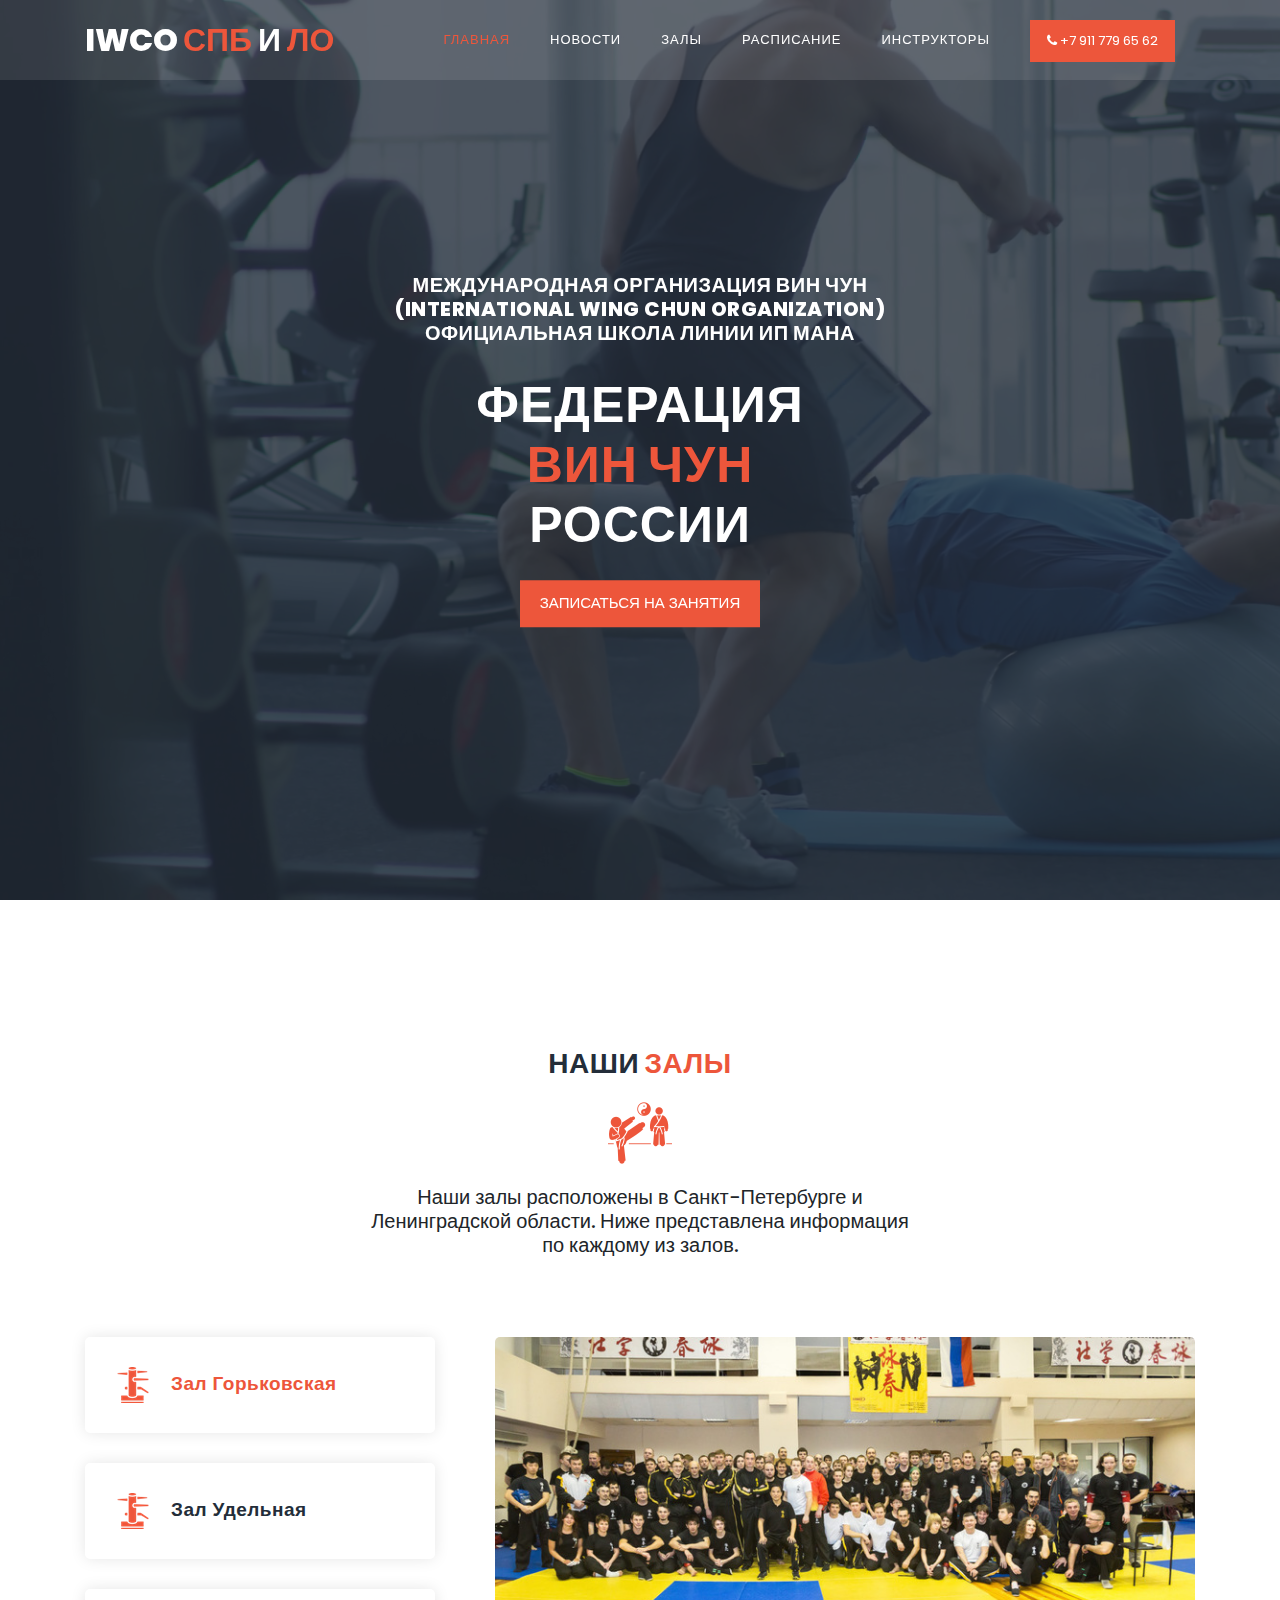
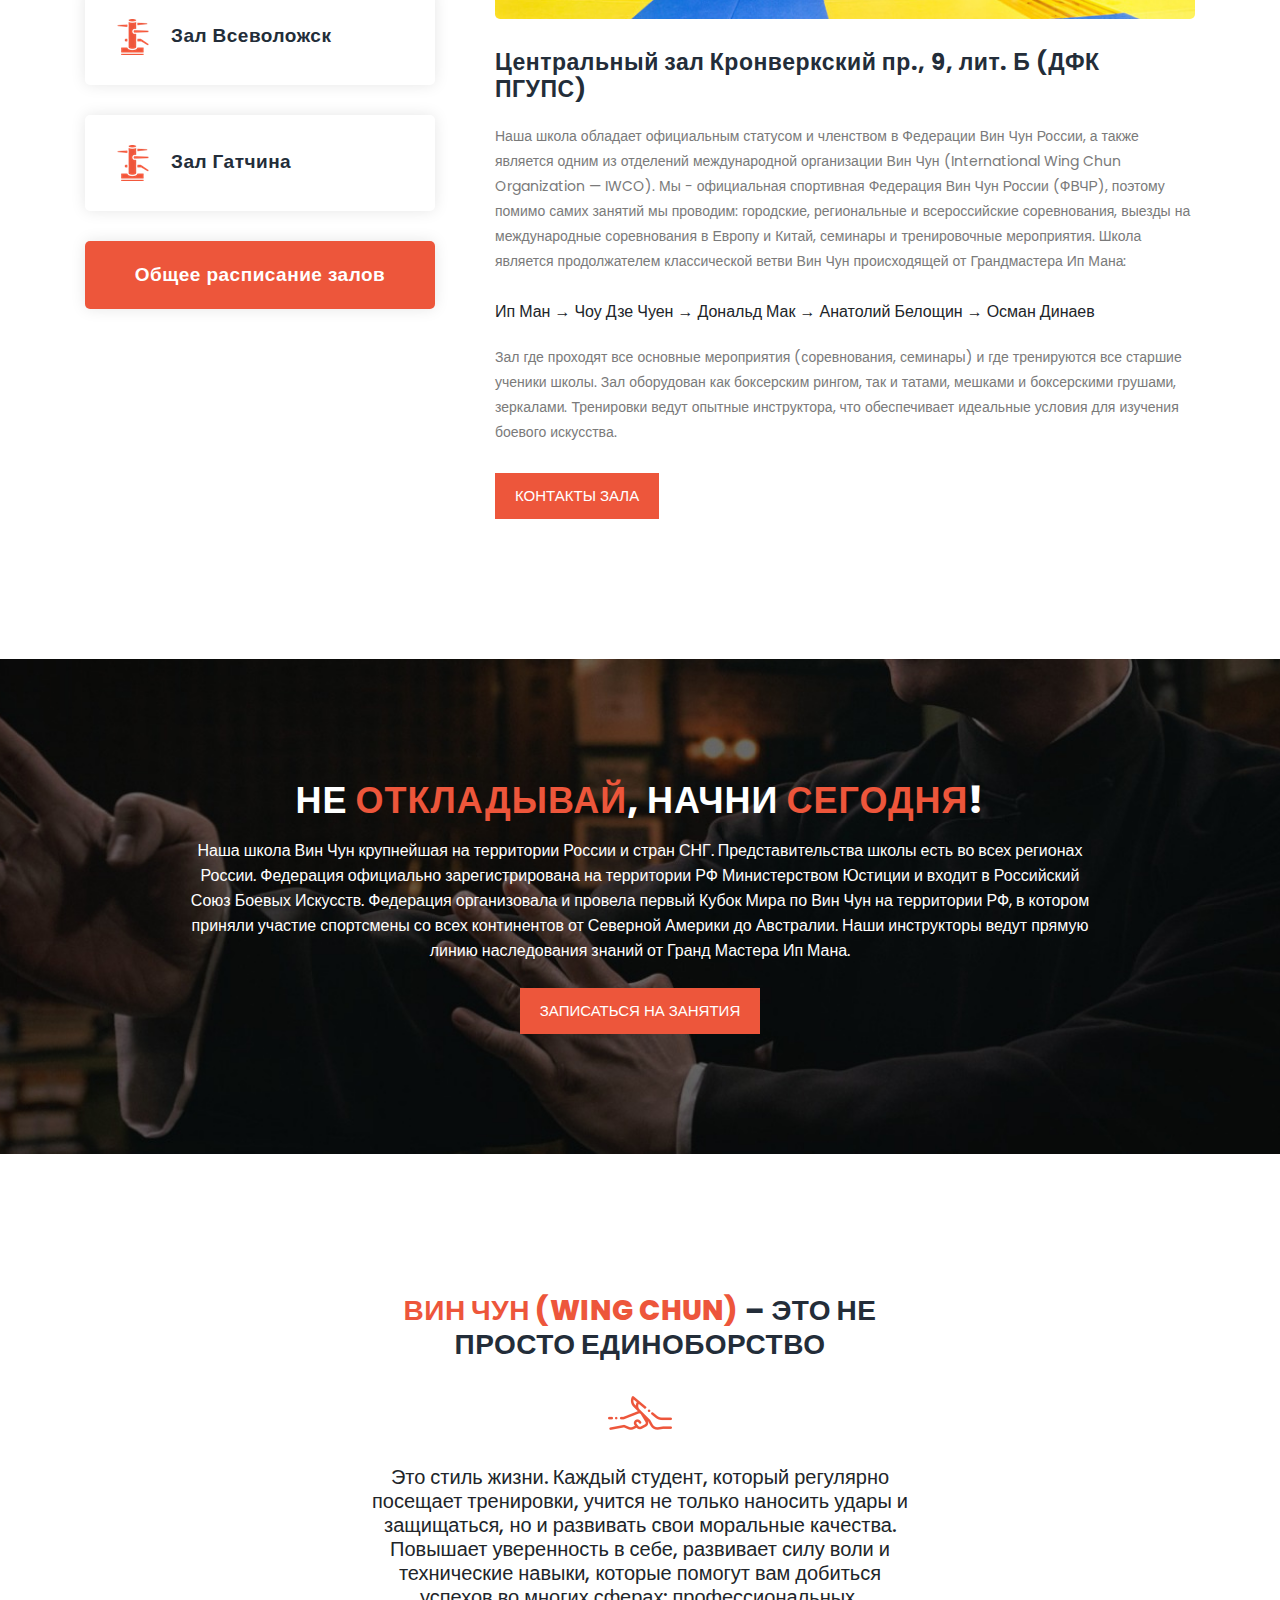
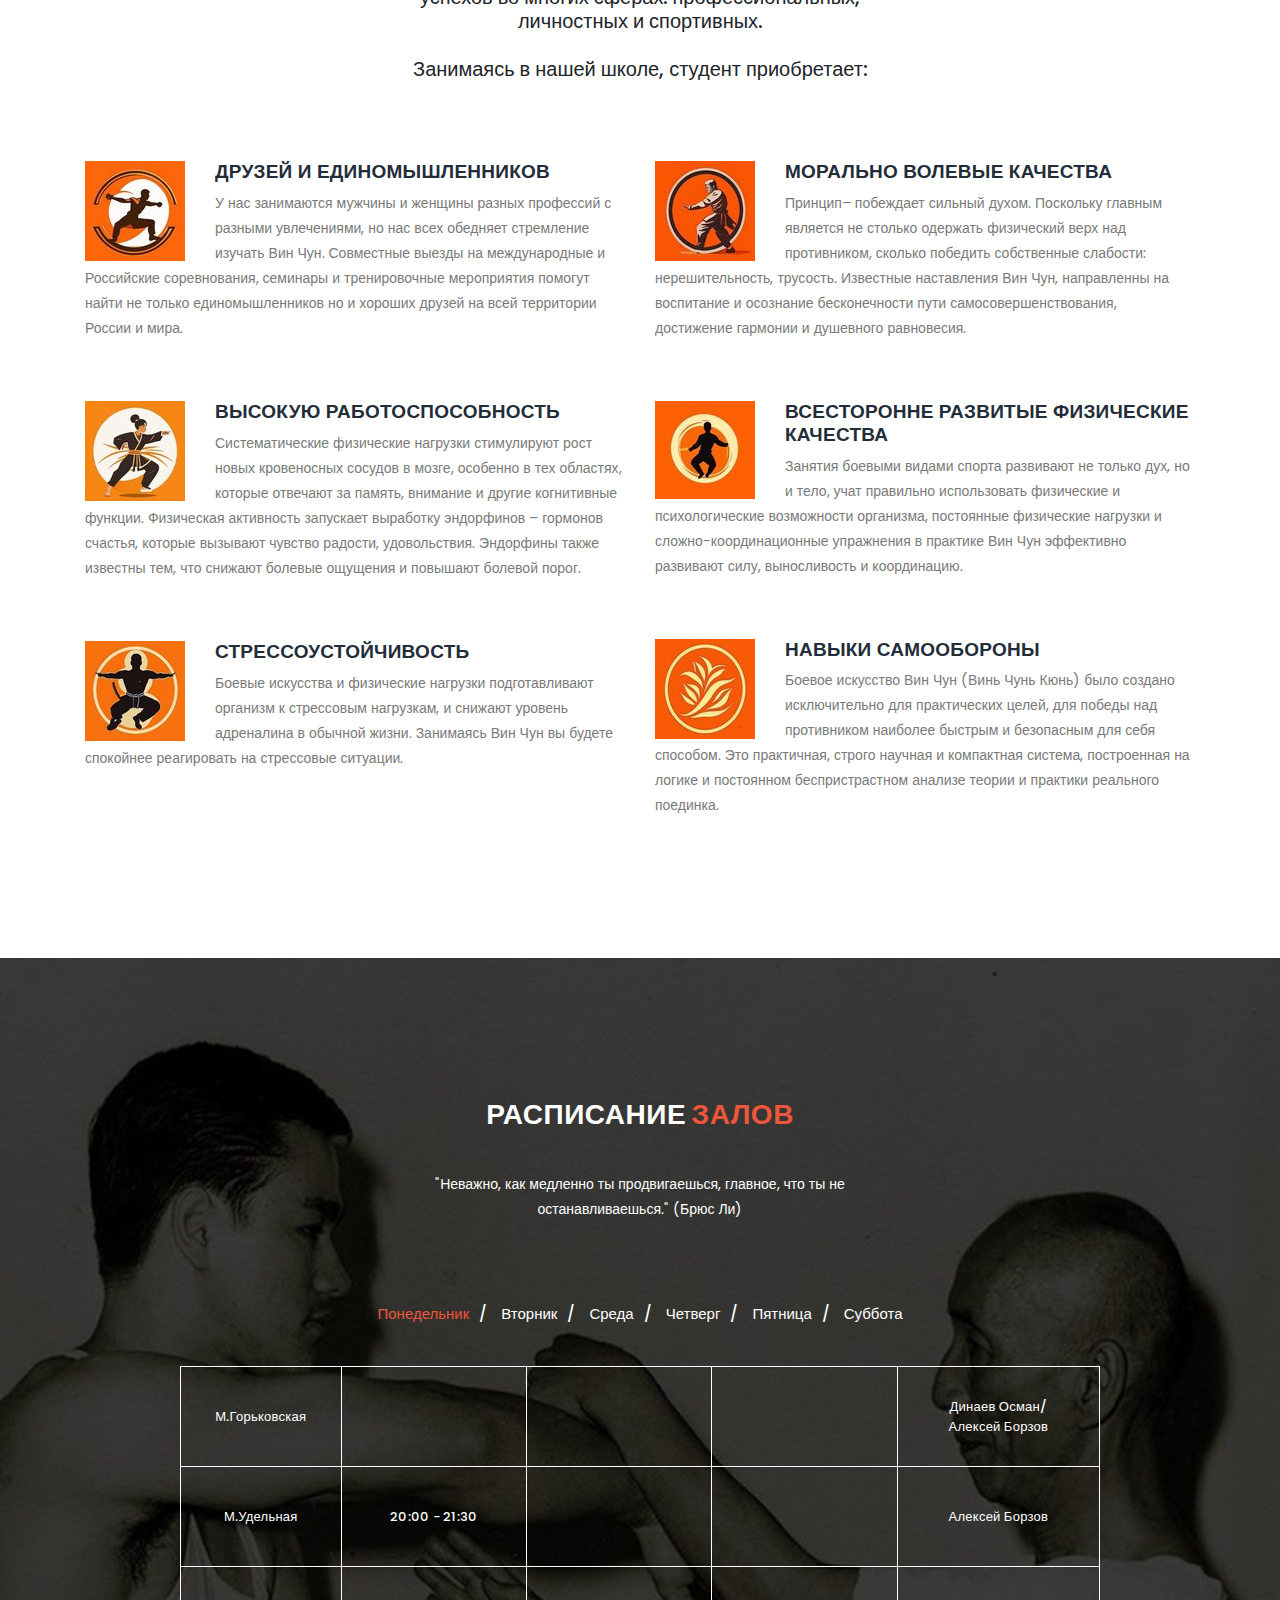
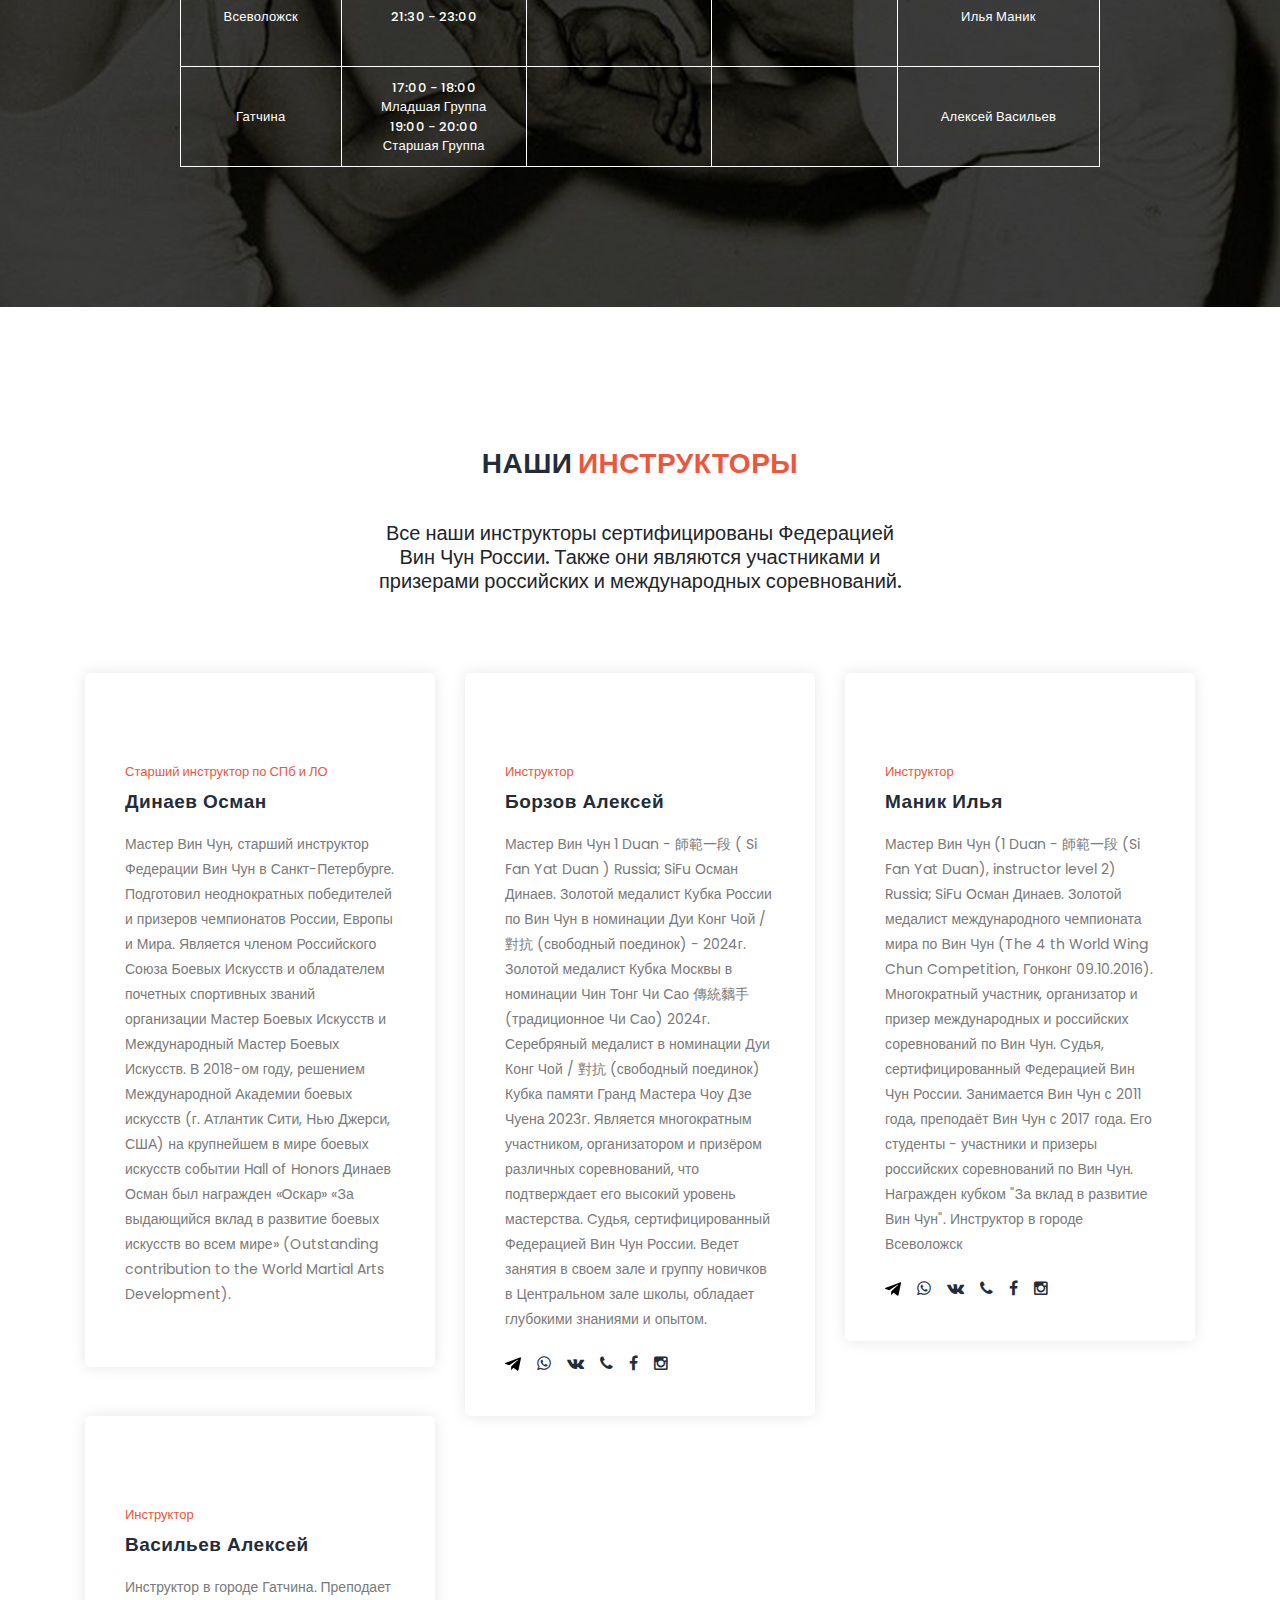
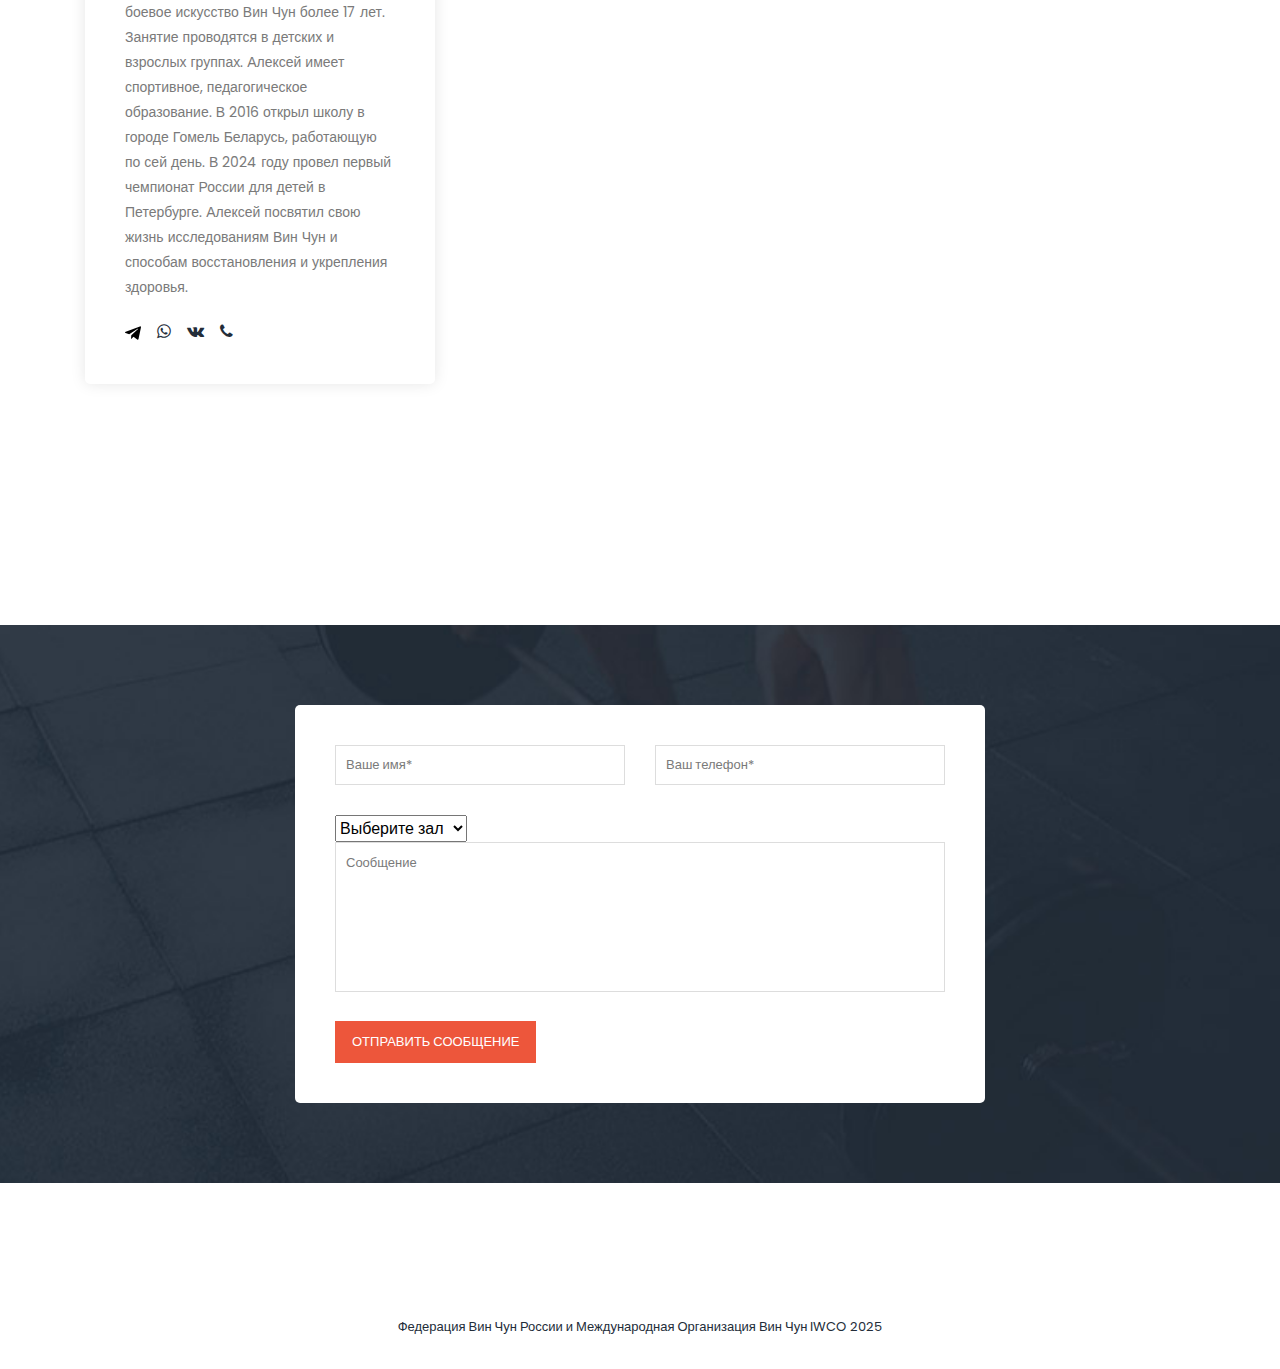
<file: index.html>
<!DOCTYPE html>
<html lang="ru">

  <head>

    <meta charset="utf-8">
      <!-- Favicon-->
      <link rel="shortcut icon" href="assets/images/logo.png">
    <meta name="viewport" content="width=device-width, initial-scale=1, shrink-to-fit=no">
      <link rel="canonical" href="https://www.wingchunspb.ru/" />
      <meta property="og:image" content="assets/images/dummy.png" />
      <meta property="og:image:alt" content="Запишись на бесплатную тренировку, количество мест ограничено" />
      <meta property="og:image:width" content="1200" />
      <meta property="og:image:height" content="600" />
      <meta property="og:site_name" content="Вин Чун Кунг Фу IWCO" />
      <meta property="og:type" content="object" />
      <meta property="og:title" content="Приглашаем на занятия в залы Санкт-Петербурга, Всеволожска и Гатчины" />
      <meta property="og:url" content="https://www.wingchunspb.ru" />
      <meta property="og:description" content="Запишись на бесплатную тренировку, количество мест ограничено" />
    <meta name="description" content="">
    <meta name="author" content="">
    <link href="https://fonts.googleapis.com/css?family=Poppins:100,100i,200,200i,300,300i,400,400i,500,500i,600,600i,700,700i,800,800i,900,900i&display=swap" rel="stylesheet">

    <title>Вин Чун СПБ и ЛО</title>

    <link rel="stylesheet" type="text/css" href="assets/css/bootstrap.min.css">

    <link rel="stylesheet" type="text/css" href="assets/css/font-awesome.css">

    <link rel="stylesheet" href="assets/css/templatemo-training-studio.css">

    </head>
    
    <body>
    
    <!-- ***** Preloader Start ***** -->
    <div id="js-preloader" class="js-preloader">
      <div class="preloader-inner">
        <span class="dot"></span>
        <div class="dots">
          <span></span>
          <span></span>
          <span></span>
        </div>
      </div>
    </div>
    <!-- ***** Preloader End ***** -->
    
    
    <!-- ***** Header Area Start ***** -->
    <header class="header-area header-sticky">
        <div class="container">
            <div class="row">
                <div class="col-12">
                    <nav class="main-nav">
                        <!-- ***** Logo Start ***** -->
                        <a href="index.html" class="logo">IWCO<em> СПб</em> и <em>ЛО</em></a>
                        <!-- ***** Logo End ***** -->
                        <!-- ***** Menu Start ***** -->
                        <ul class="nav">
                            <li class="scroll-to-section"><a href="#top" class="active">Главная</a></li>
                            <li class="scroll-to-section"><a href="news.html#news">Новости</a></li>
                            <li class="scroll-to-section"><a href="#our-classes">Залы</a></li>
                            <li class="scroll-to-section"><a href="#schedule">Расписание</a></li>
                            <li class="scroll-to-section"><a href="#trainers">Инструкторы</a></li>
                            <li class="main-button"><a href="tel:+79117796562" target="_blank"><i class="fa fa-phone"></i> +7 911 779 65 62</a></li>
                        </ul>        
                        <a class='menu-trigger'>
                            <span>Меню</span>
                        </a>
                        <!-- ***** Menu End ***** -->
                    </nav>
                </div>
            </div>
        </div>
    </header>
    <!-- ***** Header Area End ***** -->

    <!-- Yandex.Metrika counter -->
    <script type="text/javascript" >
        (function(m,e,t,r,i,k,a){m[i]=m[i]||function(){(m[i].a=m[i].a||[]).push(arguments)};
            m[i].l=1*new Date();
            for (var j = 0; j < document.scripts.length; j++) {if (document.scripts[j].src === r) { return; }}
            k=e.createElement(t),a=e.getElementsByTagName(t)[0],k.async=1,k.src=r,a.parentNode.insertBefore(k,a)})
        (window, document, "script", "https://mc.yandex.ru/metrika/tag.js", "ym");

        ym(99721375, "init", {
            clickmap:true,
            trackLinks:true,
            accurateTrackBounce:true,
            webvisor:true
        });
    </script>
    <noscript><div><img src="https://mc.yandex.ru/watch/99721375" style="position:absolute; left:-9999px;" alt="" /></div></noscript>
    <!-- /Yandex.Metrika counter -->

    <!-- ***** Main Banner Area Start ***** -->
    <div class="main-banner" id="top">
        <video autoplay muted loop id="bg-video">
            <source src="assets/images/gym-video.mp4" type="video/mp4" />
        </video>

        <div class="video-overlay header-text">
            <div class="caption">
                <h5>Международная Организация Вин Чун</br> (International Wing Chun organization)</br> Официальная школа линии Ип Мана</h5>
                <h3>Федерация</br><em>Вин Чун</em></br>России</h3>
                <div class="main-button scroll-to-section">
                    <a href="#contact-us" class="text-button">Записаться на занятия</a>
                </div>
            </div>
        </div>
    </div>
    <!-- ***** Main Banner Area End ***** -->

    <!-- ***** Our Classes Start ***** -->
    <section class="section" id="our-classes">
        <div class="container">
            <div class="row">
                <div class="col-lg-6 offset-lg-3">
                    <div class="section-heading">
                        <h2>Наши <em>залы</em></h2>
                        <img src="assets/images/student.png" alt="IWCO Вин Чун залы" loading="lazy">
                        <h5>Наши залы расположены в Санкт-Петербурге и Ленинградской области. Ниже представлена информация по каждому из залов.</h5>
                    </div>
                </div>
            </div>
            <div class="row" id="tabs">
                <div class="col-lg-4">
                    <ul>
                        <li><a href='#tabs-1'><img src="assets/images/wing-chun.png" alt="Тренировка вин чун в зале Горьковская" loading="lazy">Зал Горьковская</a></li>
                        <li><a href='#tabs-2'><img src="assets/images/wing-chun.png" alt="Тренировка вин чун в зале Удельная" loading="lazy">Зал Удельная</a></li>
                        <li><a href='#tabs-3'><img src="assets/images/wing-chun.png" alt="Тренировка вин чун в зале Всеволожск" loading="lazy">Зал Всеволожск</a></li>
                        <li><a href='#tabs-4'><img src="assets/images/wing-chun.png" alt="Тренировка вин чун в зале Гатчина" loading="lazy">Зал Гатчина</a></li>
                        <div class="main-rounded-button"><a href="#schedule">Общее расписание залов</a></div>
                    </ul>
                </div>
                <div class="col-lg-8">
                    <section class='tabs-content'>
                        <article id='tabs-1'>
                            <img src="assets/images/training-image-01.jpg" alt="тренировка Вин Чун в Санкт-Петербурге" loading="lazy">
                            <h4>Центральный зал Кронверкский пр., 9, лит. Б (ДФК ПГУПС)</h4>
                            <p>Наша школа обладает официальным статусом и членством в Федерации Вин Чун России, а также является одним из отделений международной организации Вин Чун (International Wing Chun Organization — IWCO). Мы - официальная спортивная Федерация Вин Чун России (ФВЧР), поэтому помимо самих занятий мы проводим: городские, региональные и всероссийские соревнования, выезды на международные соревнования в Европу и Китай, семинары и тренировочные мероприятия. Школа является продолжателем классической ветви Вин Чун происходящей от Грандмастера Ип Мана:</br></p>
                            <h6>Ип Ман → Чоу Дзе Чуен → Дональд Мак → Анатолий Белощин → Осман Динаев</h6></br>
                            <p>Зал где проходят все основные мероприятия (соревнования, семинары) и где тренируются все старшие ученики школы. Зал оборудован как боксерским рингом, так и татами, мешками и боксерскими грушами, зеркалами. Тренировки ведут опытные инструктора, что обеспечивает идеальные условия для изучения боевого искусства.</p>
                            <div class="main-button">
                                <a href="https://starscream001.github.io/iwco_spb/" >Контакты зала</a>
                            </div>
                        </article>
                        <article id='tabs-2'>
                            <img src="assets/images/training-image-02.jpg" alt="тренировка Вин Чун в СПб" loading="lazy">
                            <h4>Афонская, 5</h4>
                            <p>Наша школа обладает официальным статусом и членством в Федерации Вин Чун России, а также является одним из отделений международной организации Вин Чун (International Wing Chun Organization — IWCO). Мы - официальная спортивная Федерация Вин Чун России (ФВЧР), поэтому помимо самих занятий мы проводим: городские, региональные и всероссийские соревнования, выезды на международные соревнования в Европу и Китай, семинары и тренировочные мероприятия. Школа является продолжателем классической ветви Вин Чун происходящей от Грандмастера Ип Мана:</br></p>
                            <h6>Ип Ман → Чоу Дзе Чуен → Дональд Мак → Анатолий Белощин → Осман Динаев → Алексей Борзов</h6></br>
                            <p>Небольшая, но дружная команда, опытный инструктор и комфортная обстановка поможет Вам быстрее освоить искусство Вин Чун. Сам зал находится в пешей доступности от метро и оборудован всем необходимым для занятий.</p>
                            <div class="main-button">
                                <a href="https://starscream001.github.io/iwco_spb/">Контакты зала</a>
                            </div>
                        </article>
                        <article id='tabs-3'>
                            <img src="assets/images/training-image-03.jpg" alt="тренировка Вин Чун во Всеволожске" loading="lazy">
                            <h4>Всеволожск ул. Центральная 2</h4>
                            <p>Наша школа обладает официальным статусом и членством в Федерации Вин Чун России, а также является одним из отделений международной организации Вин Чун (International Wing Chun Organization — IWCO). Мы - официальная спортивная Федерация Вин Чун России (ФВЧР), поэтому помимо самих занятий мы проводим: городские, региональные и всероссийские соревнования, выезды на международные соревнования в Европу и Китай, семинары и тренировочные мероприятия. Школа является продолжателем классической ветви Вин Чун происходящей от Грандмастера Ип Мана:</br></p>
                            <h6>Ип Ман → Чоу Дзе Чуен → Дональд Мак → Анатолий Белощин → Осман Динаев → Илья Маник</h6></br>
                            <p>Это место, где традиции сочетаются с современными методиками тренировок. Мы уделяем внимание индивидуальной работе с каждым учеником, помогая раскрыть потенциал через глубокие знания стиля и практическое применение техник.</p>
                            <div class="main-button">
                                <a href="https://starscream001.github.io/vsew_iwco/">Контакты зала</a>
                            </div>
                        </article>
                        <article id='tabs-4'>
                            <img src="assets/images/training-image-04.jpg" alt="тренировка Вин Чун в Гатчине" loading="lazy">
                            <h4>Гатчина ул. Генерала Кныша 15</h4>
                            <p>Наша школа обладает официальным статусом и членством в Федерации Вин Чун России, а также является одним из отделений международной организации Вин Чун (International Wing Chun Organization — IWCO). Мы - официальная спортивная Федерация Вин Чун России (ФВЧР), поэтому помимо самих занятий мы проводим: городские, региональные и всероссийские соревнования, выезды на международные соревнования в Европу и Китай, семинары и тренировочные мероприятия. Школа является продолжателем классической ветви Вин Чун происходящей от Грандмастера Ип Мана:</br></p>
                            <h6>Ип Ман → Чоу Дзе Чуен → Дональд Мак → Анатолий Белощин → Осман Динаев → Алексей Васильев</h6></br>
                            <p>В нашем зале города Гатчина существует две группы.</br>
                                Взрослая группа:</br>
                                В данных группах основной задачей является передача технического арсенала, используется академический подход, в результате которого студенты получают навыки и знания инструкторского состава.</br>
                                Физическая кондиция:</br>
                                - Cвод комплексов на развития: силы, скорости, гибкости;</br>
                                - Свод комплексов на развития энергии;</br>
                                - Практики оздоровления, закаливания, восстановления.</br>
                                Техническая и стратегическая база: программа IWCO.</br>
                                Детская группа:</br>
                                Основная цель занятий в детских группах - это реализация классического подхода, традиционных школ ушу, где физическое и моральное воспитание идут рука об руку.</br>
                                1. Физическая подготовка:</br>
                                - Сила, гибкость, скорость.</br>
                                2. Техническая подготовка:</br>
                                - Программа IWCO;</br>
                                - Прикладное оружие;</br>
                                - Спарринги по правилам IWCO.</br>
                                3. Идеологическая подготовка:</br>
                                - Истории различных боевых искусств, культура общения и поведения.</p>
                            <div class="main-button">
                                <a href="https://starscream001.github.io/iwco_gatchina/">Контакты зала</a>
                            </div>
                        </article>
                    </section>
                </div>
            </div>
        </div>
    </section>
    <!-- ***** Our Classes End ***** -->

    <!-- ***** Call to Action Start ***** -->
    <section class="section" id="call-to-action">
        <div class="container">
            <div class="row">
                <div class="col-lg-10 offset-lg-1">
                    <div class="cta-content">
                        <h2>Не <em>откладывай</em>, начни <em>сегодня</em>!</h2>
                        <p>Наша школа Вин Чун крупнейшая на территории России и стран СНГ. Представительства школы есть во всех регионах России. Федерация официально зарегистрирована на территории РФ Министерством Юстиции и входит в Российский Союз Боевых Искусств. Федерация организовала и провела первый Кубок Мира по Вин Чун на территории РФ, в котором приняли участие спортсмены со всех континентов от Северной Америки до Австралии. Наши инструкторы ведут прямую линию наследования знаний от Гранд Мастера Ип Мана.</p>
                        <div class="main-button scroll-to-section">
                            <a href="#contact">Записаться на занятия</a>
                        </div>
                    </div>
                </div>
            </div>
        </div>
    </section>
    <!-- ***** Call to Action End ***** -->

    <!-- ***** Features Item Start ***** -->
    <section class="section" id="features">
        <div class="container">
            <div class="row">
                <div class="col-lg-6 offset-lg-3">
                    <div class="section-heading">
                        <h2><em>ВИН ЧУН (WING CHUN)</em> – Это не просто единоборство</h2>
                        <img src="assets/images/martial-arts.png" alt="waves" loading="lazy">
                        <h5>Это стиль жизни. Каждый студент, который регулярно посещает тренировки, учится не только наносить удары и защищаться, но и развивать свои моральные качества. Повышает уверенность в себе, развивает силу воли и технические навыки, которые помогут вам добиться успехов во многих сферах: профессиональных, личностных и спортивных.
                            </br> </br>Занимаясь в нашей школе, студент приобретает:</h5>
                    </div>
                </div>
                <div class="col-lg-6">
                    <ul class="features-items">
                        <li class="feature-item">
                            <div class="left-icon">
                                <img src="assets/images/samooborona.jpg" alt="First One" loading="lazy">
                            </div>
                            <div class="right-content">
                                <h4>ДРУЗЕЙ И ЕДИНОМЫШЛЕННИКОВ</h4>
                                <p>У нас занимаются мужчины и женщины разных профессий с разными увлечениями, но нас всех обедняет стремление изучать Вин Чун. Совместные выезды на международные и Российские соревнования, семинары и тренировочные мероприятия помогут найти не только единомышленников но и хороших друзей на всей территории России и мира.</p>
                            </div>
                        </li>
                        <li class="feature-item">
                            <div class="left-icon">
                                <img src="assets/images/minimumdvizh.jpg" alt="second one" loading="lazy">
                            </div>
                            <div class="right-content">
                                <h4>ВЫСОКУЮ РАБОТОСПОСОБНОСТЬ</h4>
                                <p>Систематические физические нагрузки стимулируют рост новых кровеносных сосудов в мозге, особенно в тех областях, которые отвечают за память, внимание и другие когнитивные функции. Физическая активность запускает выработку эндорфинов – гормонов счастья, которые вызывают чувство радости, удовольствия. Эндорфины также известны тем, что снижают болевые ощущения и повышают болевой порог.</p>
                            </div>
                        </li>
                        <li class="feature-item">
                            <div class="left-icon">
                                <img src="assets/images/spokoistvie.jpg" alt="third gym training" loading="lazy">
                            </div>
                            <div class="right-content">
                                <h4>СТРЕССОУСТОЙЧИВОСТЬ</h4>
                                <p>Боевые искусства и физические нагрузки подготавливают организм к стрессовым нагрузкам, и снижают уровень адреналина в обычной жизни. Занимаясь Вин Чун вы будете спокойнее реагировать на стрессовые ситуации.</p>
                            </div>
                        </li>
                    </ul>
                </div>
                <div class="col-lg-6">
                    <ul class="features-items">
                        <li class="feature-item">
                            <div class="left-icon">
                                <img src="assets/images/praktichnost.jpg" alt="fourth muscle" loading="lazy">
                            </div>
                            <div class="right-content">
                                <h4>МОРАЛЬНО ВОЛЕВЫЕ КАЧЕСТВА</h4>
                                <p>Принцип– побеждает сильный духом. Поскольку главным является не столько одержать физический верх над противником, сколько победить собственные слабости: нерешительность, трусость. Известные наставления Вин Чун, направленны на воспитание и осознание бесконечности пути самосовершенствования, достижение гармонии и душевного равновесия.</p>
                            </div>
                        </li>
                        <li class="feature-item">
                            <div class="left-icon">
                                <img src="assets/images/fastobuch.jpg" alt="training fifth" loading="lazy">
                            </div>
                            <div class="right-content">
                                <h4>ВСЕСТОРОННЕ РАЗВИТЫЕ ФИЗИЧЕСКИЕ КАЧЕСТВА</h4>
                                <p>Занятия боевыми видами спорта развивают не только дух, но и тело, учат правильно использовать физические и психологические возможности организма, постоянные физические нагрузки и сложно-координационные упражнения в практике Вин Чун эффективно развивают силу, выносливость и координацию.</p>
                            </div>
                        </li>
                        <li class="feature-item">
                            <div class="left-icon">
                                <img src="assets/images/zdorovie.jpg" alt="gym training" loading="lazy">
                            </div>
                            <div class="right-content">
                                <h4>НАВЫКИ САМООБОРОНЫ</h4>
                                <p>Боевое искусство Вин Чун (Винь Чунь Кюнь) было создано исключительно для практических целей, для победы над противником наиболее быстрым и безопасным для себя способом. Это практичная, строго научная и компактная система, построенная на логике и постоянном беспристрастном анализе теории и практики реального поединка.</p>
                            </div>
                        </li>
                    </ul>
                </div>
            </div>
        </div>
    </section>
    <!-- ***** Features Item End ***** -->

    
    <section class="section" id="schedule">
        <div class="container">
            <div class="row">
                <div class="col-lg-6 offset-lg-3">
                    <div class="section-heading dark-bg">
                        <h2>Расписание <em>Залов</em></h2>
                        <img src="assets/images/sport.png" alt="залы Вин Чун" loading="lazy">
                        <p>"Неважно, как медленно ты продвигаешься, главное, что ты не останавливаешься." (Брюс Ли)</p>
                    </div>
                </div>
            </div>
            <div class="row">
                <div class="col-lg-12">
                    <div class="filters">
                        <ul class="schedule-filter">
                            <li class="active" data-tsfilter="monday">Понедельник</li>
                            <li data-tsfilter="tuesday">Вторник</li>
                            <li data-tsfilter="wednesday">Среда</li>
                            <li data-tsfilter="thursday">Четверг</li>
                            <li data-tsfilter="friday">Пятница</li>
                            <li data-tsfilter="saturday">Суббота</li>
                        </ul>
                    </div>
                </div>
                <div class="col-lg-10 offset-lg-1">
                    <div class="schedule-table filtering">
                        <table>
                            <tbody>
                                <tr>
                                    <td class="day-time">м.Горьковская</td>
                                    <td class="tuesday ts-item" data-tsmeta="tuesday">19:30 - 21:00</td>
                                    <td class="thursday ts-item" data-tsmeta="thursday">19:30 - 21:00</td>
                                    <td class="saturday ts-item" data-tsmeta="saturday">13:00 - 15:30<br>Спарринги</td>
                                    <td>Динаев Осман/</br>Алексей Борзов</td>
                                </tr>
                                <tr>
                                    <td class="day-time">м.Удельная</td>
                                    <td class="monday ts-item show" data-tsmeta="monday">20:00 - 21:30</td>
                                    <td class="wednesday ts-item" data-tsmeta="wednesday">20:00 - 21:30</td>
                                    <td class="friday ts-item" data-tsmeta="friday">20:00 - 21:30</td>
                                    <td>Алексей Борзов</td>
                                </tr>
                                <tr>
                                    <td class="day-time">Всеволожск</td>
                                    <td class="monday ts-item show" data-tsmeta="monday">21:30 - 23:00</td>
                                    <td class="wednesday ts-item" data-tsmeta="wednesday">20:00 - 21:30</td>
                                    <td class="friday ts-item" data-tsmeta="friday">21:30 - 23:00</td>
                                    <td>Илья Маник</td>
                                </tr>
                                <tr>
                                    <td class="day-time">Гатчина</td>
                                    <td class="monday ts-item show" data-tsmeta="monday">17:00 - 18:00<br>Младшая группа<br>19:00 - 20:00<br>Старшая группа</td>
                                    <td class="wednesday ts-item" data-tsmeta="wednesday">17:00 - 18:00<br>Младшая группа<br>19:00 - 20:00<br>Старшая группа</td>
                                    <td class="friday ts-item" data-tsmeta="friday">17:00 - 18:00<br>Младшая группа<br>19:00 - 20:00<br>Старшая группа</td>
                                    <td>Алексей Васильев</td>
                                </tr>
                            </tbody>
                        </table>
                    </div>
                </div>
            </div>
        </div>
    </section>

    <!-- ***** Testimonials Starts ***** -->
    <section class="section" id="trainers">
        <div class="container">
            <div class="row">
                <div class="col-lg-6 offset-lg-3">
                    <div class="section-heading">
                        <h2>Наши <em>Инструкторы</em></h2>
                        <img src="assets/images/black-belt.png" alt="мастер Вин Чун" loading="lazy">
                        <h5>Все наши инструкторы сертифицированы Федерацией Вин Чун России. Также они являются участниками и призерами российских и международных соревнований.</h5>
                    </div>
                </div>
            </div>
            <div class="row">
                <div class="col-lg-4">
                    <div class="trainer-item">
                        <div class="image-thumb">
                            <img src="assets/images/osman.jpg" alt="мастер Вин Чун" loading="lazy">
                        </div>
                        <div class="down-content">
                            <span>Старший инструктор по СПб и ЛО</span>
                            <h4>Динаев Осман</h4>
                            <p>Мастер Вин Чун, старший инструктор Федерации Вин Чун в Санкт-Петербурге. Подготовил неоднократных победителей и призеров чемпионатов России, Европы и Мира. Является членом Российского Союза Боевых Искусств и обладателем почетных спортивных званий организации Мастер Боевых Искусств и Международный Мастер Боевых Искусств.
                                В 2018-ом году, решением Международной Академии боевых искусств (г. Атлантик Сити, Нью Джерси, США) на крупнейшем в мире боевых искусств событии Hall of Honors Динаев Осман был награжден «Оскар» «За выдающийся вклад в развитие боевых искусств во всем мире» (Outstanding contribution to the World Martial Arts Development).</p>

                        </div>
                    </div>
                </div>

                <div class="col-lg-4">
                    <div class="trainer-item">
                        <div class="image-thumb">
                            <img src="assets/images/borzov.jpeg" alt="мастер Вин Чун" loading="lazy">
                        </div>
                        <div class="down-content">
                            <span>Инструктор</span>
                            <h4>Борзов Алексей</h4>
                            <p>Мастер Вин Чун 1 Duan - 師範一段 ( Si Fan Yat Duan ) Russia; SiFu Осман Динаев. Золотой медалист Кубка России по Вин Чун  в номинации Дуи Конг Чой / 對抗 (свободный поединок) - 2024г. Золотой медалист Кубка Москвы в номинации Чин Тонг Чи Сао 傳統黐手 (традиционное Чи Сао) 2024г. Серебряный медалист в номинации Дуи Конг Чой / 對抗 (свободный поединок) Кубка памяти Гранд Мастера Чоу Дзе Чуена 2023г. Является многократным участником, организатором и призёром различных соревнований, что подтверждает его высокий уровень мастерства. Cудья, сертифицированный Федерацией Вин Чун России. Ведет занятия в своем зале и группу новичков в Центральном зале школы, обладает глубокими знаниями и опытом.</p>
                            <ul class="social-icons">
                                <li><a href="https://t.me/IWCO_borzov" target="_blank"><div class="telegram"><svg xmlns="http://www.w3.org/2000/svg" viewBox="0 0 448 512"><path d="M446.7 98.6l-67.6 318.8c-5.1 22.5-18.4 28.1-37.3 17.5l-103-75.9-49.7 47.8c-5.5 5.5-10.1 10.1-20.7 10.1l7.4-104.9 190.9-172.5c8.3-7.4-1.8-11.5-12.9-4.1L117.8 284 16.2 252.2c-22.1-6.9-22.5-22.1 4.6-32.7L418.2 66.4c18.4-6.9 34.5 4.1 28.5 32.2z"/></svg></div></a></li>
                                <li><a href="https://wa.me/79117796562" target="_blank"><i class="fa fa-whatsapp"></i></a></li>
                                <li><a href="https://vk.com/aborzov" target="_blank"><i class="fa fa-vk"></i></a></li>
                                <li><a href="tel:+79117796562" target="_blank"><i class="fa fa-phone"></i></a></li>
                                <li><a href="https://www.facebook.com/aleksej.a.borzov" target="_blank"><i class="fa fa-facebook"></i></a></li>
                                <li><a href="https://www.instagram.com/borzov_iwco/" target="_blank"><i class="fa fa-instagram"></i></a></li>
                            </ul>
                        </div>
                    </div>
                </div>
                <div class="col-lg-4">
                    <div class="trainer-item">
                        <div class="image-thumb">
                            <img src="assets/images/ilyamanik.jpeg" alt="мастер Вин Чун" loading="lazy">
                        </div>
                        <div class="down-content">
                            <span>Инструктор</span>
                            <h4>Маник Илья</h4>
                            <p>Мастер Вин Чун (1 Duan - 師範一段 (Si Fan Yat Duan), instructor level 2) Russia; SiFu Осман Динаев. Золотой медалист международного чемпионата мира по Вин Чун (The 4 th World Wing Chun Competition, Гонконг 09.10.2016). Многократный участник, организатор и призер международных и российских соревнований по Вин Чун. Cудья, сертифицированный Федерацией Вин Чун России. Занимается Вин Чун с 2011 года, преподаёт Вин Чун с 2017 года. Его студенты - участники и призеры российских соревнований по Вин Чун. Награжден кубком "За вклад в развитие Вин Чун". Инструктор в городе Всеволожск</p>
                            <ul class="social-icons">
                                <li><a href="https://t.me/Ilya_Manik" target="_blank"><div class="telegram"><svg xmlns="http://www.w3.org/2000/svg" viewBox="0 0 448 512"><path d="M446.7 98.6l-67.6 318.8c-5.1 22.5-18.4 28.1-37.3 17.5l-103-75.9-49.7 47.8c-5.5 5.5-10.1 10.1-20.7 10.1l7.4-104.9 190.9-172.5c8.3-7.4-1.8-11.5-12.9-4.1L117.8 284 16.2 252.2c-22.1-6.9-22.5-22.1 4.6-32.7L418.2 66.4c18.4-6.9 34.5 4.1 28.5 32.2z"/></svg></div></a></li>
                                <li><a href="https://wa.me/79657776696" target="_blank"><i class="fa fa-whatsapp"></i></a></li>
                                <li><a href="https://vk.com/starscream01" target="_blank"><i class="fa fa-vk"></i></a></li>
                                <li><a href="tel:+79657776696" target="_blank"><i class="fa fa-phone"></i></a></li>
                                <li><a href="https://www.facebook.com/ilya.manik" target="_blank"><i class="fa fa-facebook"></i></a></li>
                                <li><a href="https://www.instagram.com/starscream_001/" target="_blank"><i class="fa fa-instagram"></i></a></li>
                            </ul>
                        </div>
                    </div>
                </div>
                <div class="col-lg-4">
                    <div class="trainer-item">
                        <div class="image-thumb">
                            <img src="assets/images/Vasiliev.jpg" alt="мастер Вин Чун" loading="lazy">
                        </div>
                        <div class="down-content">
                            <span>Инструктор</span>
                            <h4>Васильев Алексей</h4>
                            <p>Инструктор в городе Гатчина. Преподает боевое искусство Вин Чун более 17 лет. Занятие проводятся в детских и взрослых группах. Алексей имеет спортивное, педагогическое образование. В 2016 открыл школу в городе Гомель Беларусь, работающую по сей день. В 2024 году провел первый чемпионат России для детей в Петербурге. Алексей посвятил свою жизнь исследованиям Вин Чун и способам восстановления и укрепления здоровья.</p>
                            <ul class="social-icons">
                                <li><a href="https://t.me/iwco_gatchina" target="_blank"><div class="telegram"><svg xmlns="http://www.w3.org/2000/svg" viewBox="0 0 448 512"><path d="M446.7 98.6l-67.6 318.8c-5.1 22.5-18.4 28.1-37.3 17.5l-103-75.9-49.7 47.8c-5.5 5.5-10.1 10.1-20.7 10.1l7.4-104.9 190.9-172.5c8.3-7.4-1.8-11.5-12.9-4.1L117.8 284 16.2 252.2c-22.1-6.9-22.5-22.1 4.6-32.7L418.2 66.4c18.4-6.9 34.5 4.1 28.5 32.2z"/></svg></div></a></li>
                                <li><a href="https://wa.me/79627011350" target="_blank"><i class="fa fa-whatsapp"></i></a></li>
                                <li><a href="https://vk.com/iwcogtn1985" target="_blank"><i class="fa fa-vk"></i></a></li>
                                <li><a href="tel:+79627011350" target="_blank"><i class="fa fa-phone"></i></a></li>
                            </ul>
                        </div>
                    </div>
                </div>
            </div>
        </div>
    </section>
    <!-- ***** Testimonials Ends ***** -->

    <!-- ***** Contact Us Area Starts ***** -->
    <section class="section" id="contact-us">
        <div class="container-fluid">
            <div class="row">
                <div class="contact-form">
                    <h2></h2>
                    <form id="contact" onsubmit="return submitForm(event);">
                        <div class="row">
                            <div class="col-md-6 col-sm-12">
                                <fieldset>
                                    <input name="name" type="text" id="name" placeholder="Ваше имя*" required="">
                                </fieldset>
                            </div>
                            <div class="col-md-6 col-sm-12">
                                <fieldset>
                                    <!-- Замена email на телефон -->
                                    <input name="phone" type="tel" id="phone" placeholder="Ваш телефон*" required="">
                                </fieldset>
                            </div>
                            <div class="col-md-12 col-sm-12">
                                <fieldset>
                                    <!-- Замена темы на зал -->
                                    <select name="hall" id="hall">
                                        <option value="">Выберите зал</option>
                                        <option value="м. Горьковская">м. Горьковская</option>
                                        <option value="м. Удельная">м. Удельная</option>
                                        <option value="Всеволожск">Всеволожск</option>
                                        <option value="Гатчина">Гатчина</option>
                                    </select>
                                </fieldset>
                            </div>
                            <div class="col-lg-12">
                                <fieldset>
                                    <textarea name="message" rows="6" id="message" placeholder="Сообщение" required=""></textarea>
                                </fieldset>
                            </div>
                            <div class="col-lg-12">
                                <fieldset>
                                    <button type="submit" id="form-submit" class="main-button">Отправить сообщение</button>
                                </fieldset>
                            </div>
                        </div>
                    </form>
                </div>
            </div>
        </div>
    </section>
    <!-- ***** Contact Us Area Ends ***** -->
    
    <!-- ***** Footer Start ***** -->
    <footer>
        <div class="container">
            <div class="row">
                <div class="col-lg-12">
                    <p>Федерация Вин Чун России и Международная Организация Вин Чун IWCO 2025</p>
                </div>
            </div>
        </div>
    </footer>

    <!-- jQuery -->
    <script src="assets/js/jquery-2.1.0.min.js"></script>

    <!-- Bootstrap -->
    <script src="assets/js/popper.js"></script>
    <script src="assets/js/bootstrap.min.js"></script>

    <!-- Plugins -->
    <script src="assets/js/scrollreveal.min.js"></script>
    <script src="assets/js/script.js"></script>
    <script src="assets/js/waypoints.min.js"></script>
    <script src="assets/js/jquery.counterup.min.js"></script>
    <script src="assets/js/imgfix.min.js"></script> 
    <script src="assets/js/mixitup.js"></script> 
    <script src="assets/js/accordions.js"></script>
    
    <!-- Global Init -->
    <script src="assets/js/custom.js"></script>

    <script>
        document.addEventListener('DOMContentLoaded', function() {
            const links = document.querySelectorAll('a[href^="#tabs-"]');
            links.forEach(link => {
                link.addEventListener('click', function(event) {
                    event.preventDefault();
                    const targetId = this.getAttribute('href');
                    const targetElement = document.querySelector(targetId);
                    if (targetElement) {
                        const offset = -90; // Измените значение на желаемое количество пикселей
                        const elementPosition = targetElement.getBoundingClientRect().top;
                        const offsetPosition = elementPosition + window.pageYOffset + offset;
                        window.scrollTo({
                            top: offsetPosition,
                            behavior: 'smooth'
                        });
                    }
                });
            });
        });
    </script>
    </body>
</html>
</file>
<file: assets/css/templatemo-training-studio.css>
/*

TemplateMo 548 Training Studio

https://templatemo.com/tm-548-training-studio

*/

/* ---------------------------------------------
Table of contents
------------------------------------------------
01. font & reset css
02. reset
03. global styles
04. header
05. banner
06. features
07. testimonials
08. contact
09. footer
10. preloader
11. search
12. portfolio

--------------------------------------------- */
/* 
---------------------------------------------
font & reset css
--------------------------------------------- 
*/
@import url("https://fonts.googleapis.com/css?family=Poppins:100,100i,200,200i,300,300i,400,400i,500,500i,600,600i,700,700i,800,800i,900,900i");
/* 
---------------------------------------------
reset
--------------------------------------------- 
*/
html, body, div, span, applet, object, iframe, h1, h2, h3, h4, h5, h6, p, blockquote, div
pre, a, abbr, acronym, address, big, cite, code, del, dfn, em, font, img, ins, kbd, q,
s, samp, small, strike, strong, sub, sup, tt, var, b, u, i, center, dl, dt, dd, ol, ul, li,
figure, header, nav, section, article, aside, footer, figcaption {
  margin: 0;
  padding: 0;
  border: 0;
  outline: 0;
}

.clearfix:after {
  content: ".";
  display: block;
  clear: both;
  visibility: hidden;
  line-height: 0;
  height: 0;
}

.clearfix {
  display: inline-block;
}

html[xmlns] .clearfix {
  display: block;
}

* html .clearfix {
  height: 1%;
}

ul, li {
  padding: 0;
  margin: 0;
  list-style: none;
}

header, nav, section, article, aside, footer, hgroup {
  display: block;
}

* {
  box-sizing: border-box;
}

html, body {
  font-family: 'Poppins', sans-serif;
  font-weight: 400;
  background-color: #fff;
  font-size: 16px;
  -ms-text-size-adjust: 100%;
  -webkit-font-smoothing: antialiased;
  -moz-osx-font-smoothing: grayscale;
}

a {
  text-decoration: none !important;
}

h1, h2, h3, h4, h5, h6 {
  margin-top: 0px;
  margin-bottom: 0px;
}

ul {
  margin-bottom: 0px;
}

p {
  font-size: 14px;
  line-height: 25px;
  color: #7a7a7a;
}

/* 
---------------------------------------------
global styles
--------------------------------------------- 
*/
html,
body {
  background: #fff;
  font-family: 'Poppins', sans-serif;
}

::selection {
  background: #ed563b;
  color: #fff;
}

::-moz-selection {
  background: #ed563b;
  color: #fff;
}

@media (max-width: 991px) {
  html, body {
    overflow-x: hidden;
  }
  .mobile-top-fix {
    margin-top: 30px;
    margin-bottom: 0px;
  }
  .mobile-bottom-fix {
    margin-bottom: 30px;
  }
  .mobile-bottom-fix-big {
    margin-bottom: 60px;
  }
}

.section-heading {
  text-align: center;
  margin-top: 140px;
  margin-bottom: 80px;
}

.section-heading h2 {
  font-size: 28px;
  font-weight: 800;
  color: #232d39;
  text-transform: uppercase;
  letter-spacing: 0.5px;
  margin-top: 0px;
  margin-bottom: 0px;
}

.section-heading h2 em {
  font-style: normal;
  color: #ed563b;
}

.section-heading img {
  margin: 20px auto;
}

.dark-bg h2 {
  color: #fff;
}

.dark-bg p {
  color: #fff;
}

.main-button a {
  display: inline-block;
  font-size: 15px;
  padding: 12px 20px;
  background-color: #ed563b;
  color: #fff;
  text-align: center;
  font-weight: 400;
  text-transform: uppercase;
  transition: all .3s;
}

.main-button a:hover {
  background-color: #f9735b;
}


/* 
---------------------------------------------
header
--------------------------------------------- 
*/

.background-header {
  background: rgba(250,250,250,0.99) !important;
  height: 80px!important;
  position: fixed!important;
  top: 0px;
  left: 0px;
  right: 0px;
  box-shadow: 0px 0px 10px rgba(0,0,0,0.15)!important;
}

.background-header .logo,
.background-header .main-nav .nav li a {
  color: #232d39!important;
}

.background-header .main-nav .nav li:last-child a {
  color: #fff !important;
}

.background-header .main-nav .nav li:last-child a:hover {
  color: #fff!important;
}

.background-header .main-nav .nav li:hover a {
  color: #ed563b!important;
}

.background-header .nav li a.active {
  color: #ed563b!important;
}

.header-area {
  position: absolute;
  top: 0px;
  left: 0px;
  right: 0px;
  z-index: 100;
  height: 80px;
  background: rgba(250,250,250,0.1);
  -webkit-transition: all .5s ease 0s;
  -moz-transition: all .5s ease 0s;
  -o-transition: all .5s ease 0s;
  transition: all .5s ease 0s;
}

.header-area .main-nav {
  min-height: 80px;
  background: transparent;
}

.header-area .main-nav .logo {
  line-height: 80px;
  color: #fff;
  font-size: 32px;
  font-weight: 800;
  text-transform: uppercase;
  float: left;
  -webkit-transition: all 0.3s ease 0s;
  -moz-transition: all 0.3s ease 0s;
  -o-transition: all 0.3s ease 0s;
  transition: all 0.3s ease 0s;
}

.header-area .main-nav .logo em {
  font-style: normal;
  color: #ed563b;
  font-weight: 900;
}

.header-area .main-nav .nav {
  float: right;
  margin-top: 27px;
  margin-right: 0px;
  background-color: transparent;
  -webkit-transition: all 0.3s ease 0s;
  -moz-transition: all 0.3s ease 0s;
  -o-transition: all 0.3s ease 0s;
  transition: all 0.3s ease 0s;
  position: relative;
  z-index: 999;
}

.header-area .main-nav .nav li {
  padding-left: 20px;
  padding-right: 20px;
}

.header-area .main-nav .nav li a {
  display: block;
  font-weight: 500;
  font-size: 13px;
  color: #7a7a7a;
  text-transform: uppercase;
  -webkit-transition: all 0.3s ease 0s;
  -moz-transition: all 0.3s ease 0s;
  -o-transition: all 0.3s ease 0s;
  transition: all 0.3s ease 0s;
  height: 40px;
  line-height: 40px;
  border: transparent;
  letter-spacing: 1px;
}

.header-area .main-nav .nav li a {
  color: #fff;
}

.header-area .main-nav .nav li:last-child a {
  display: inline-block;
  font-size: 13px;
  padding: 11px 17px;
  background-color: #ed563b;
  color: #fff;
  text-align: center;
  font-weight: 400;
  letter-spacing: 0px;
  text-transform: uppercase;
  transition: all .3s;
  height: auto;
  line-height: 20px;
}

.header-area .main-nav .nav li:last-child a:hover {
  background-color: #f9735b;
  opacity: 1;
}

.header-area .main-nav .nav li:hover a,
.header-area .main-nav .nav li a.active {
  color: #ed563b!important;
  opacity: 1;
}

.background-header .main-nav .nav li:hover a,
.background-header .main-nav .nav li a.active {
  color: #ed563b!important;
  opacity: 1;
}

.header-area .main-nav .menu-trigger {
  cursor: pointer;
  display: block;
  position: absolute;
  top: 23px;
  width: 32px;
  height: 40px;
  text-indent: -9999em;
  z-index: 99;
  right: 40px;
  display: none;
}

.header-area .main-nav .menu-trigger span,
.header-area .main-nav .menu-trigger span:before,
.header-area .main-nav .menu-trigger span:after {
  -moz-transition: all 0.4s;
  -o-transition: all 0.4s;
  -webkit-transition: all 0.4s;
  transition: all 0.4s;
  background-color: #1e1e1e;
  display: block;
  position: absolute;
  width: 30px;
  height: 2px;
  left: 0;
}

.background-header .main-nav .menu-trigger span,
.background-header .main-nav .menu-trigger span:before,
.background-header .main-nav .menu-trigger span:after {
  background-color: #1e1e1e;
}

.header-area .main-nav .menu-trigger span:before,
.header-area .main-nav .menu-trigger span:after {
  -moz-transition: all 0.4s;
  -o-transition: all 0.4s;
  -webkit-transition: all 0.4s;
  transition: all 0.4s;
  background-color: #1e1e1e;
  display: block;
  position: absolute;
  width: 30px;
  height: 2px;
  left: 0;
  width: 75%;
}

.background-header .main-nav .menu-trigger span:before,
.background-header .main-nav .menu-trigger span:after {
  background-color: #1e1e1e;
}

.header-area .main-nav .menu-trigger span:before,
.header-area .main-nav .menu-trigger span:after {
  content: "";
}

.header-area .main-nav .menu-trigger span {
  top: 16px;
}

.header-area .main-nav .menu-trigger span:before {
  -moz-transform-origin: 33% 100%;
  -ms-transform-origin: 33% 100%;
  -webkit-transform-origin: 33% 100%;
  transform-origin: 33% 100%;
  top: -10px;
  z-index: 10;
}

.header-area .main-nav .menu-trigger span:after {
  -moz-transform-origin: 33% 0;
  -ms-transform-origin: 33% 0;
  -webkit-transform-origin: 33% 0;
  transform-origin: 33% 0;
  top: 10px;
}

.header-area .main-nav .menu-trigger.active span,
.header-area .main-nav .menu-trigger.active span:before,
.header-area .main-nav .menu-trigger.active span:after {
  background-color: transparent;
  width: 100%;
}

.header-area .main-nav .menu-trigger.active span:before {
  -moz-transform: translateY(6px) translateX(1px) rotate(45deg);
  -ms-transform: translateY(6px) translateX(1px) rotate(45deg);
  -webkit-transform: translateY(6px) translateX(1px) rotate(45deg);
  transform: translateY(6px) translateX(1px) rotate(45deg);
  background-color: #1e1e1e;
}

.background-header .main-nav .menu-trigger.active span:before {
  background-color: #1e1e1e;
}

.header-area .main-nav .menu-trigger.active span:after {
  -moz-transform: translateY(-6px) translateX(1px) rotate(-45deg);
  -ms-transform: translateY(-6px) translateX(1px) rotate(-45deg);
  -webkit-transform: translateY(-6px) translateX(1px) rotate(-45deg);
  transform: translateY(-6px) translateX(1px) rotate(-45deg);
  background-color: #1e1e1e;
}

.background-header .main-nav .menu-trigger.active span:after {
  background-color: #1e1e1e;
}

.header-area.header-sticky {
  min-height: 80px;
}

.header-area.header-sticky .nav {
  margin-top: 20px !important;
}

.header-area.header-sticky .nav li a.active {
  color: #ed563b;
}

@media (max-width: 1200px) {
  .header-area .main-nav .nav li {
    padding-left: 12px;
    padding-right: 12px;
  }
  .header-area .main-nav:before {
    display: none;
  }
}

@media (max-width: 767px) {
  .header-area .main-nav .logo {
    color: #1e1e1e;
  }
  .header-area.header-sticky .nav li a:hover,
  .header-area.header-sticky .nav li a.active {
    color: #ed563b!important;
    opacity: 1;
  }
  .header-area {
    background-color: #f7f7f7;
    padding: 0px 15px;
    height: 80px;
    box-shadow: none;
    text-align: center;
  }
  .header-area .container {
    padding: 0px;
  }
  .header-area .logo {
    margin-left: 30px;
  }
  .header-area .menu-trigger {
    display: block !important;
  }
  .header-area .main-nav {
    overflow: hidden;
  }
  .header-area .main-nav .nav {
    float: none;
    width: 100%;
    display: none;
    -webkit-transition: all 0s ease 0s;
    -moz-transition: all 0s ease 0s;
    -o-transition: all 0s ease 0s;
    transition: all 0s ease 0s;
    margin-left: 0px;
  }
  .header-area .main-nav .nav li:first-child {
    border-top: 1px solid #eee;
  }
  .header-area .main-nav .nav li:last-child {
    width: 100%;
    background-color: #ed563b;
    color: #fff;
  }
  .header-area .main-nav .nav li:last-child a {
    background-color: #ed563b!important;
  }
  .header-area .main-nav .nav li:last-child a:hover,
  .header-area .main-nav .nav li:last-child:hover a {
    background-color: #ed563b!important;
    color: #fff!important;
  }
  .header-area.header-sticky .nav {
    margin-top: 80px !important;
  }
  .header-area .main-nav .nav li {
    width: 100%;
    background: #fff;
    border-bottom: 1px solid #eee;
    padding-left: 0px !important;
    padding-right: 0px !important;
  }
  .header-area .main-nav .nav li a {
    height: 50px !important;
    line-height: 50px !important;
    padding: 0px !important;
    border: none !important;
    background: #f7f7f7 !important;
    color: #232d39 !important;
  }
  .header-area .main-nav .nav li:last-child a {
    color: #fff!important;
  }
  .header-area .main-nav .nav li a:hover {
    background: #eee !important;
    color: #ed563b!important;
  }
  .header-area .main-nav .nav li.submenu ul {
    position: relative;
    visibility: inherit;
    opacity: 1;
    z-index: 1;
    transform: translateY(0%);
    transition-delay: 0s, 0s, 0.3s;
    top: 0px;
    width: 100%;
    box-shadow: none;
    height: 0px;
  }
  .header-area .main-nav .nav li.submenu ul li a {
    font-size: 12px;
    font-weight: 400;
  }
  .header-area .main-nav .nav li.submenu ul li a:hover:before {
    width: 0px;
  }
  .header-area .main-nav .nav li.submenu ul.active {
    height: auto !important;
  }
  .header-area .main-nav .nav li.submenu:after {
    color: #3B566E;
    right: 25px;
    font-size: 14px;
    top: 15px;
  }
  .header-area .main-nav .nav li.submenu:hover ul, .header-area .main-nav .nav li.submenu:focus ul {
    height: 0px;
  }
}

@media (min-width: 767px) {
  .header-area .main-nav .nav {
    display: flex !important;
  }
}


/* 
---------------------------------------------
banner
--------------------------------------------- 
*/

.main-banner {
  position: relative;
}

#bg-video {
    min-width: 100%;
    min-height: 100vh;
    max-width: 100%;
    max-height: 100vh;
    object-fit: cover;
    z-index: -1;
}

#bg-video::-webkit-media-controls {
    display: none !important;
}

.video-overlay {
    position: absolute;
    background-color: rgba(35,45,57,0.8);
    top: 0;
    left: 0;
    bottom: 7px;
    width: 100%;
}

.main-banner .caption {
  text-align: center;
  position: absolute;
  width: 80%;
  left: 50%;
  top: 50%;
  transform: translate(-50%,-50%);
}

.main-banner .caption h5 {
  margin-top: 0px;
  font-size: 20px;
  text-transform: uppercase;
  font-weight: 800;
  color: #fff;
  letter-spacing: 0.5px;
}

.main-banner .caption h3 {
  margin-top: 30px;
  margin-bottom: 25px;
  font-size: 50px;
  text-transform: uppercase;
  font-weight: 800;
  color: #fff;
  letter-spacing: 1px;
}

.main-banner .caption h3 em {
  font-style: normal;
  color: #ed563b;
  font-weight: 900;
}


/*
---------------------------------------------
features
---------------------------------------------
*/

#features {
  margin-bottom: 80px;
}

.feature-item {
  display: inline-block;
  margin-bottom: 60px;
}

.feature-item .left-icon img {
  float: left;
  margin-right: 30px;
}

.feature-item .right-content {
  display: inline;
}

.feature-item .right-content h4 {
  margin-top: 0px;
  margin-bottom:  7px;
  letter-spacing: 0.25px;
  color: #232d39;
  font-size: 19px;
  font-weight: 600;
  text-transform: capitalize;
}

.feature-item .right-content a.text-button {
  margin-top: 7px;
  display: inline-block;
  font-size: 13px;
  text-transform: uppercase;
  color: #ed563b;
  font-weight: 500;
}

/*
---------------------------------------------
subscribe
---------------------------------------------
*/

#call-to-action {
  padding: 120px 0px;
  background-image: url(../images/cta-bg.jpg);
  background-position: center center;
  background-repeat: no-repeat;
  background-size: cover;
  text-align: center;
}

.cta-content h2 {
  font-size: 36px;
  text-transform: uppercase;
  font-weight: 800;
  color: #fff;
  letter-spacing: 1px;
}

.cta-content h2 em {
  font-style: normal;
  color: #ed563b;
}

.cta-content p {
  font-size: 16px;
  color: #fff;
  margin: 15px 0px 25px 0px;
}



/*
--------------------------------------------
Our Classes
--------------------------------------------
*/

#our-classes {
  margin-bottom: 140px;
}

#tabs ul {
  margin: 0;
  padding: 0;
}
#tabs ul li {
  margin-bottom: 30px;
  display: inline-block;
  width: 100%;
}
#tabs ul li:last-child {
  margin-bottom: 0px;
}
#tabs ul li a {
  text-transform: capitalize;
  width: 100%;
  padding: 30px 30px;
  display: inline-block;
  background-color: #fff;
  box-shadow: 0px 0px 15px rgba(0,0,0,0.1);
  border-radius: 5px;
  font-size: 19px;
  color: #232d39;
  letter-spacing: 0.5px;
  font-weight: 600;
  transition: all 0.3s;
}
#tabs .main-rounded-button a {
  text-align: center;
  padding: 20px 30px;
  width: 100%;
  border-radius: 5px;
  display: inline-block;
  box-shadow: 0px 0px 15px rgba(0,0,0,0.1);
  color: #fff;
  font-size: 19px;
  letter-spacing: 0.5px;
  font-weight: 600;
  background-color: #ed563b;
}
#tabs .main-rounded-button a:hover {
  background-color: #f9735b;
}
#tabs ul li a img {
  max-width: 100%;
  margin-right: 20px;
}
#tabs ul .ui-tabs-active span {
  background: #faf5b2;
  border: #faf5b2;
  line-height: 90px;
  border-bottom: none;
}
#tabs ul .ui-tabs-active a {
  color: #ed563b;
}
#tabs ul .ui-tabs-active span {
  color: #1e1e1e;
}
.tabs-content {
  margin-left: 30px;
  text-align: left;
  display: inline-block;
  transition: all 0.3s;
}
.tabs-content img {
  max-width: 100%;
  overflow: hidden;
  border-radius: 5px;
}
.tabs-content h4 {
  font-size: 23px;
  font-weight: 700;
  color: #232d39;
  letter-spacing: 0.5px;
  margin-bottom: 20px;
  margin-top: 30px;
}
.tabs-content p {
  font-size: 14px;
  color: #7a7a7a;
  margin-bottom: 28px;
}


/* 
---------------------------------------------
schedule
--------------------------------------------- 
*/

#schedule {
  padding: 0px 0px 140px 0px;
  background-image: url(../images/schedule-bg.jpg);
  background-position: center center;
  background-repeat: no-repeat;
  background-size: cover;
}

#schedule table {
  width: 100%;
  text-align: center;
  border: 1px solid #fff;
}

#schedule table tbody {
  border-top: 1px solid #fff; 
}

#schedule table tbody tr {
  border-bottom: 1px solid #fff;
}

#schedule table tbody tr td {
  border-right: 1px solid #fff;
  height: 100px;
}

#schedule table tr td {
  color: #fff;
  font-size: 13px;
  text-transform: capitalize;
  font-weight: 500;
  letter-spacing: 0.25px;
}

.schedule-table.filtering .ts-item {
    opacity: 0;
    transition: all 0.5s;
}

.schedule-table.filtering .ts-item.show {
    opacity: 1;
    transition: all 0.5s;
}

#schedule .filters {
  margin-bottom: 40px;
}
#schedule .filters ul {
  padding: 0;
  text-align: center;
}
#schedule .filters ul li {
  list-style: none;
  display: inline;
  cursor: pointer;
  position: relative;
  margin-right: 10px;
  font-size: 15px;
  font-weight: 500;
  color: #fff;
  text-transform: capitalize;
  -webkit-transition: all 0.3s ease-in-out;
  -moz-transition: all 0.3s ease-in-out;
  -o-transition: all 0.3s ease-in-out;
  -ms-transition: all 0.3s ease-in-out;
  transition: all 0.3s ease-in-out;
}
#schedule .filters ul li:after {
  content: "/";
  margin-left: 10px;
  color: #fff;
}
#schedule .filters ul li:last-child {
  margin-right: 0px;
}
#schedule .filters ul li:last-child::after {
  display: none;
}
#schedule .filters ul li.active,
#schedule .filters ul li:hover {
  color: #ed563b;
}
#schedule .filters-content {
  margin-top: 50px;
}
#schedule .filters-content .show {
  opacity: 1;
  visibility: visible;
  transition: all 350ms;
}
#schedule .filters-content .hide {
  opacity: 0;
  visibility: hidden;
  transition: all 350ms;
}


/* 
---------------------------------------------
trainers
--------------------------------------------- 
*/

#trainers .trainer-item {
  background-color: #fff;
  border-radius: 5px;
  box-shadow: 0px 0px 15px rgba(0,0,0,0.1);
  padding: 40px;
}

#trainers .trainer-item img {
  width: 100%;
  border-radius: 5px;
}

#trainers .trainer-item span {
  font-size: 13px;
  font-weight: 500;
  color: #ed563b;
  display: inline-block;
  margin-top: 25px;
  margin-bottom: 10px;
}

#trainers .trainer-item h4 {
  font-size: 19px;
  font-weight: 600;
  color: #232d39;
  letter-spacing: 0.5px;
  margin-bottom: 18px;
}

#trainers .trainer-item p {
  margin-bottom: 20px;
}

#trainers .trainer-item ul.social-icons li {
  display: inline-block;
  margin-right: 12px;
}

#trainers .trainer-item ul.social-icons li:last-child {
  margin-right: 0px;
}

#trainers .trainer-item ul.social-icons li a {
  color: #232d39;
  transition: all .3s;
}

#trainers .trainer-item ul.social-icons li a:hover {
  color: #ed563b;
}


/* 
---------------------------------------------
contact
--------------------------------------------- 
*/



/* Основные стили секции обратной связи */
#contact-us {
  display: flex;
  justify-content: center;
  align-items: center;
  width: 100%;
  height: calc(100vh - 140px); /* Учитываем высоту заголовка */
  margin-top: 140px; /* Высота заголовка */
}

#contact-us .container-fluid {
  width: 100%;
  padding: 0;
}

#contact-us .container-fluid .col-lg-6 {
  padding: 0;
}

#contact-us .contact-form {
  padding: 80px;
  background-image: url(../images/contact-bg.jpg);
  background-position: center center;
  background-repeat: no-repeat;
  background-size: cover;
  width: 100%;
  height: 100%;
  display: flex;
  justify-content: center;
  align-items: center;
}

#contact-us .contact-form #contact {
  background-color: #fff;
  padding: 40px;
  border-radius: 5px;
  width: 60%; /* Можно регулировать ширину формы */
  max-width: 800px; /* Максимальная ширина формы */
}

/* Поля ввода и текстовые области */
.contact-form input,
.contact-form textarea {
  color: #7a7a7a;
  font-size: 13px;
  border: 1px solid #ddd;
  background-color: #fff;
  width: 100%;
  height: 40px;
  outline: none;
  line-height: 40px;
  padding: 0px 10px;
  -webkit-appearance: none;
  -moz-appearance: none;
  appearance: none;
  margin-bottom: 30px;
}

.contact-form textarea {
  height: 150px;
  resize: none;
}

/* Плейсхолдеры */
.contact-form ::-webkit-input-placeholder { /* Edge */
  color: #7a7a7a;
}

.contact-form :-ms-input-placeholder { /* Internet Explorer 10-11 */
  color: #7a7a7a;
}

.contact-form ::placeholder {
  color: #7a7a7a;
}

/* Кнопка отправки */
.contact-form button {
  display: inline-block;
  font-size: 13px;
  padding: 11px 17px;
  background-color: #ed563b;
  color: #fff;
  text-align: center;
  font-weight: 400;
  text-transform: uppercase;
  transition: all .3s;
  border: none;
  outline: none;
  margin-top: -8px;
}

.contact-form button:hover {
  background-color: #f9735b;
}


/* 
---------------------------------------------
footer
--------------------------------------------- 
*/
footer {
  text-align: center;
  padding: 30px 0px;
}

footer p {
  color: #232d39;
  font-size: 13px;
}

footer p a {
  cursor: pointer;
  color: #ed563b;
}

footer p a:hover {
  color: #ed563b;
}



/* 
---------------------------------------------
preloader
--------------------------------------------- 
*/

.js-preloader {
    position: fixed;
    top: 0;
    left: 0;
    right: 0;
    bottom: 0;
    background-color: #232d39;
    display: -webkit-box;
    display: flex;
    -webkit-box-align: center;
    align-items: center;
    -webkit-box-pack: center;
    justify-content: center;
    opacity: 1;
    visibility: visible;
    z-index: 9999;
    -webkit-transition: opacity 0.25s ease;
    transition: opacity 0.25s ease;
}

.js-preloader.loaded {
    opacity: 0;
    visibility: hidden;
    pointer-events: none;
}

@-webkit-keyframes dot {
    50% {
        -webkit-transform: translateX(96px);
        transform: translateX(96px);
    }
}

@keyframes dot {
    50% {
        -webkit-transform: translateX(96px);
        transform: translateX(96px);
    }
}

@-webkit-keyframes dots {
    50% {
        -webkit-transform: translateX(-31px);
        transform: translateX(-31px);
    }
}

@keyframes dots {
    50% {
        -webkit-transform: translateX(-31px);
        transform: translateX(-31px);
    }
}

.preloader-inner {
    position: relative;
    width: 142px;
    height: 40px;
    background: #232d39;
}

.preloader-inner .dot {
    position: absolute;
    width: 16px;
    height: 16px;
    top: 12px;
    left: 15px;
    background: #fff;
    border-radius: 50%;
    -webkit-transform: translateX(0);
    transform: translateX(0);
    -webkit-animation: dot 2.8s infinite;
    animation: dot 2.8s infinite;
}

.preloader-inner .dots {
    -webkit-transform: translateX(0);
    transform: translateX(0);
    margin-top: 12px;
    margin-left: 31px;
    -webkit-animation: dots 2.8s infinite;
    animation: dots 2.8s infinite;
}

.preloader-inner .dots span {
    display: block;
    float: left;
    width: 16px;
    height: 16px;
    margin-left: 16px;
    background: #fff;
    border-radius: 50%;
}


/* 
---------------------------------------------
responsive
--------------------------------------------- 
*/


@media (max-width: 992px) {

  .main-banner .caption h2 {
    font-size: 64px;
  }
  #features {
    margin-bottom: 110px;
  }
  #features .feature-item {
    margin-bottom: 30px;
  }
  #our-classes .tabs-content {
    margin-left: 0px;
    margin-top: 30px;
  }
  .trainer-item {
    margin-bottom: 30px;
  }
  #contact-us #map {
    margin-bottom: -7px;
  }
  #contact-us .contact-form {
    padding: 30px;
  }
  #contact-us .contact-form #contact {
    padding: 30px;
  }

}

@media (max-width: 450px) {
  .feature-item .right-content a.text-button {
    margin-left: 130px;
  }
}
</file>
